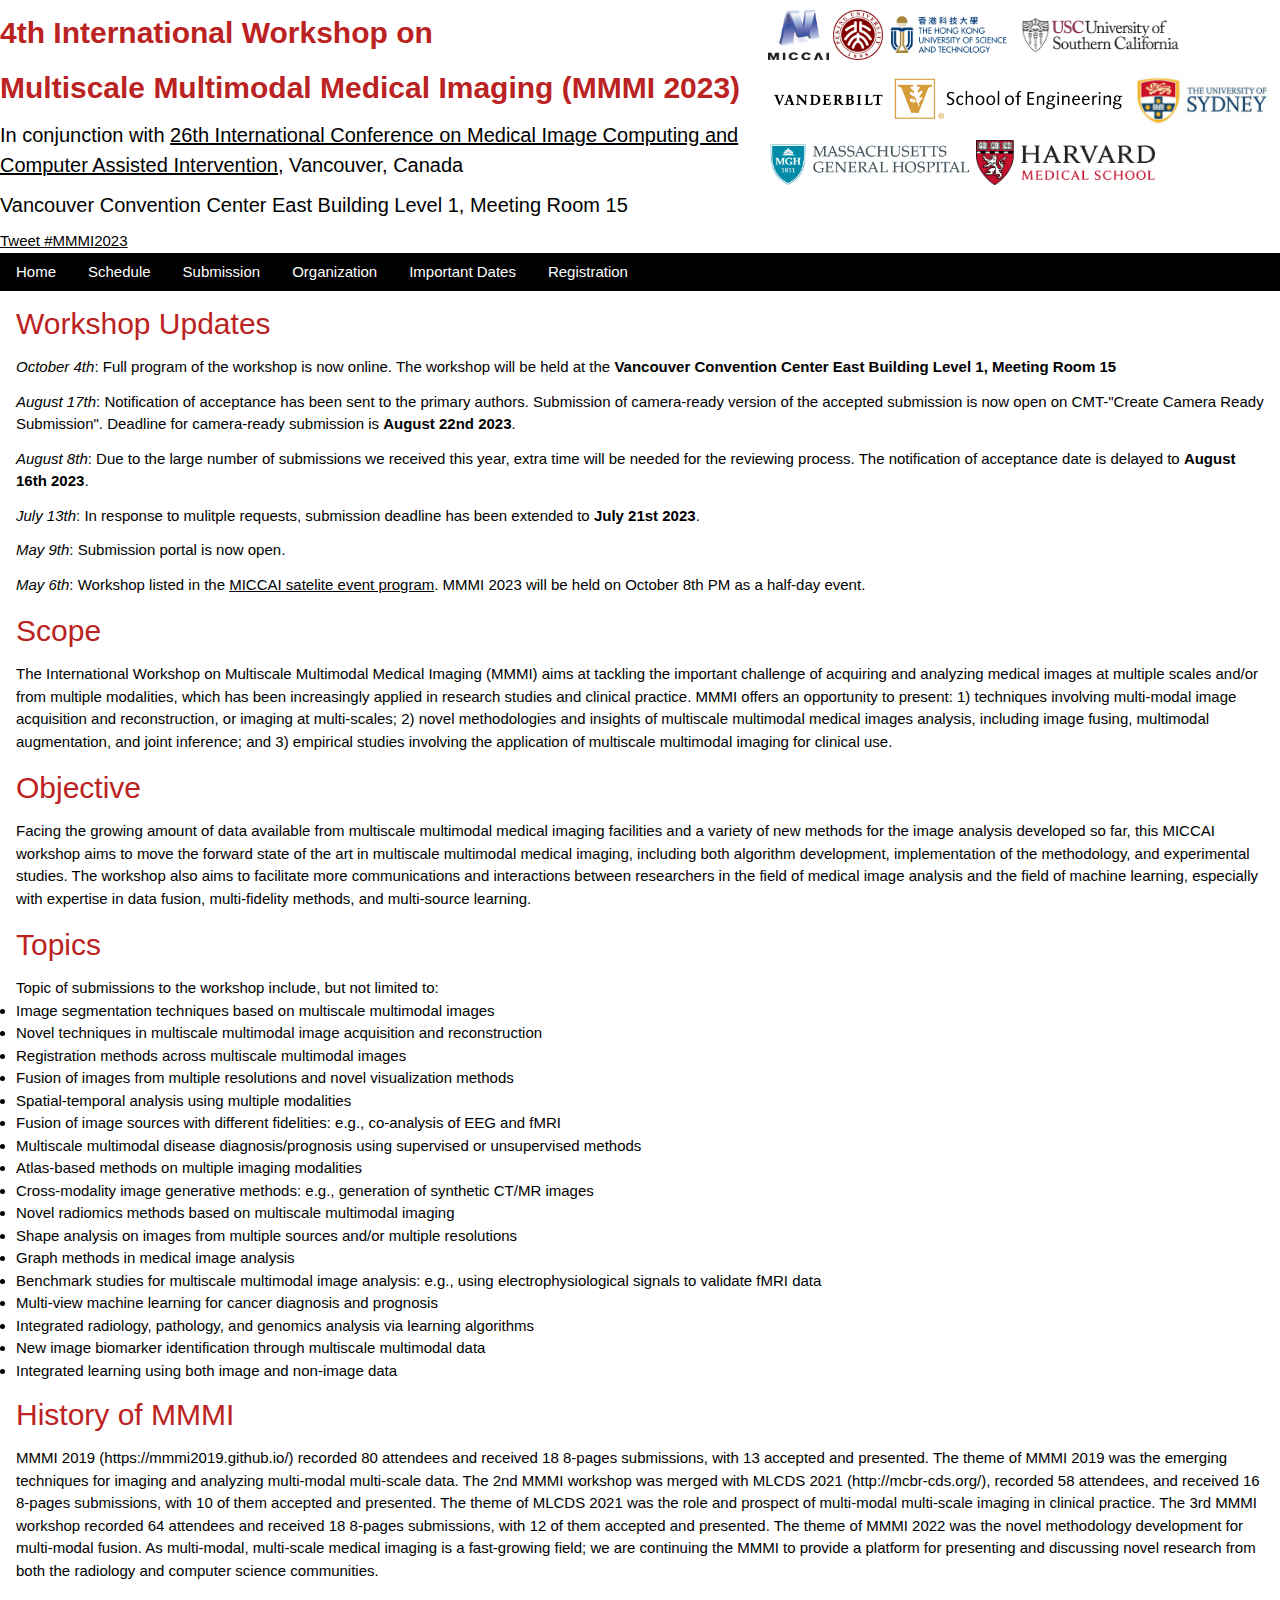
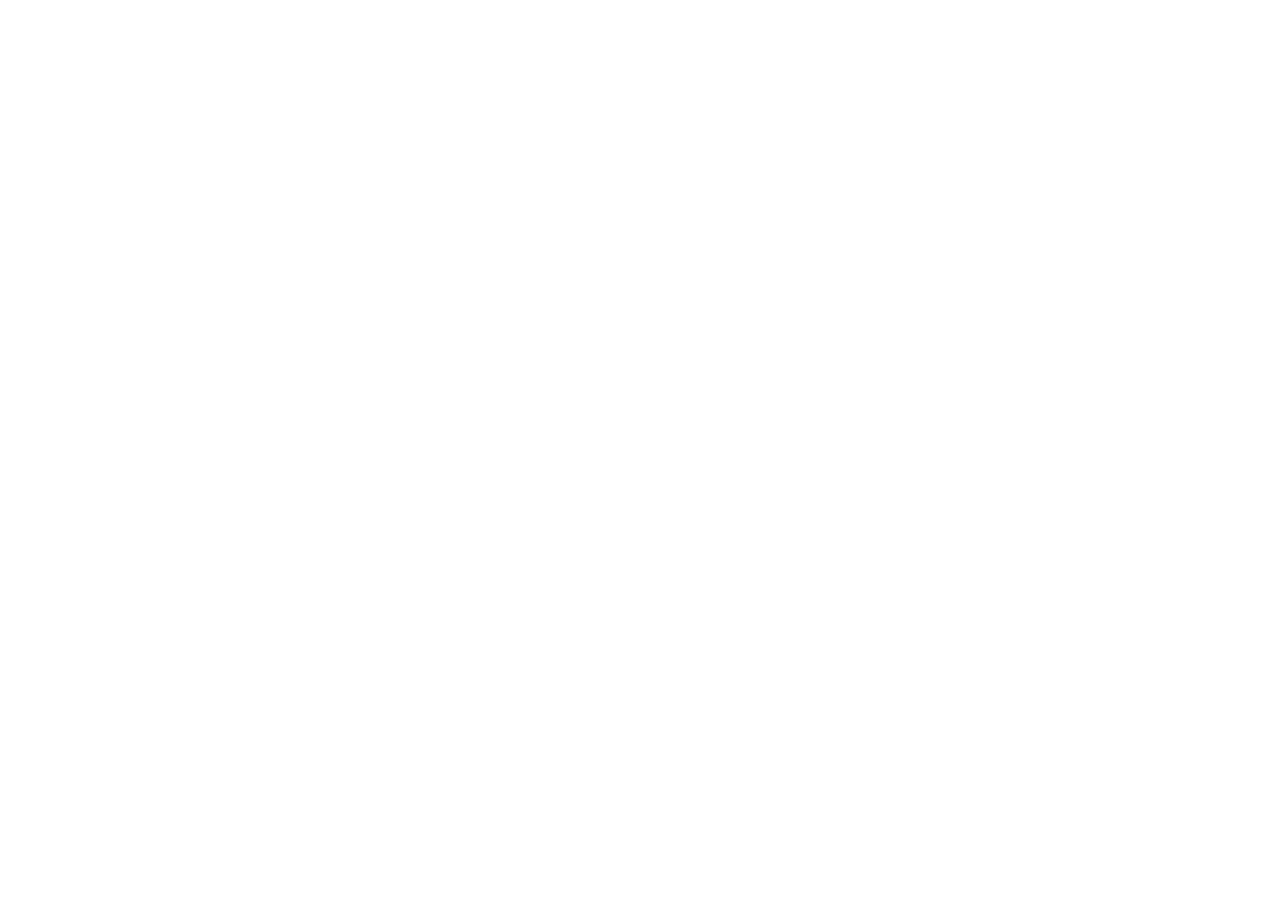
<file: index.html>
<!DOCTYPE html>
<html class="no-js" lang="en-US">
<head>
  <meta charset="utf-8">
  <title>4th International Workshop on Multiscale Multimodal Medical Imaging (MMMI 2023)</title>
  <meta http-equiv="Content-Type" content="application/xhtml+xml; charset=utf-8" />
	<meta name="description" content="Homepage of the 4th International Workshop on Multiscale Multimodal Medical Imaging (MMMI 2023)" />
  <link rel="stylesheet" type="text/css" href="./screen.css" media="screen" />
  <link rel="stylesheet" href="./w3.css">
  <link  rel="stylesheet" href="./googlefonts.css">	
</head>
<body>
<div style="width: 60%; float:left">
	<h2><strong>4th International Workshop on </strong></h2>
	<h2><strong>Multiscale Multimodal Medical Imaging (MMMI 2023)</strong></h2>
  <h4>In conjunction with <a href="https://www.miccai2023.org/">26th International Conference on Medical Image Computing and Computer Assisted Intervention</a>, Vancouver, Canada</h4>
  <h4>Vancouver Convention Center East Building Level 1, Meeting Room 15</h4>
  <a href="https://twitter.com/intent/tweet?button_hashtag=MMMI2023" class="twitter-hashtag-button" data-size="large" data-text="Join us at MMMI 2023! https://mmmi2023.github.io/ #medicalimaging #MICCAI #aiforhealth" data-show-count="false">Tweet #MMMI2023</a><script async src="https://platform.twitter.com/widgets.js" charset="utf-8"></script>
</div>
<div style="width: 40%; float:right">
	<a href="http://www.miccai.org/"><img src="./MICCAI-Logo.jpg" alt="" height="50" /></a>
	<a href="http://english.pku.edu.cn/"><img src="./PKU-Logo.png" alt="" height="50" /></a>
  <a href="https://hkust.edu.hk/"><img src="./HKUST-logo.png" alt="" height="50" /></a>
  <a href="https://viterbischool.usc.edu/"><img src="./USC-Logo.png" alt="" height="50" /></a><br />
	<a href="https://engineering.vanderbilt.edu/"><img src="./vanderbilt-logo.png" alt="" height="50" /></a>
  <a href="https://www.sydney.edu.au/engineering/study/undergraduate-courses/biomedical-engineering.html/"><img src="./sydney-logo.png" alt="" height="50" /></a><br />
  <a href="https://www.massgeneral.org/Imaging/"><img src="./MGH-Logo.jpg" alt="" height="45" /></a>
	<a href="https://hms.harvard.edu/"><img src="./HMS-Logo.png" alt="" height="45" /></a>
</div>

<div class="w3-bar w3-black">
  <button class="w3-bar-item w3-button" onclick="openTab('Home')">Home</button>
  <button class="w3-bar-item w3-button" onclick="openTab('Schedule')">Schedule</button>
  <button class="w3-bar-item w3-button" onclick="openTab('Submission')">Submission</button>
  <button class="w3-bar-item w3-button" onclick="openTab('Organization')">Organization</button>
  <button class="w3-bar-item w3-button" onclick="openTab('Dates')">Important Dates</button>
  <button class="w3-bar-item w3-button" onclick="openTab('Registration')">Registration</button>
</div>

<div id="Home" class="w3-container tab">

  <h2>Workshop Updates</h2>
    <p hidden><i>October 13th</i>: Video recordings of the workshop keynote talk and presentations are now available at: <a href="https://youtube.com/playlist?list=PLUEEhy-27RxLokYUHiTdz_4NCyS1CLc_7">YouTube</a>.</p>  
    <p hidden><i>October 13th</i>: Free online access to the workshop proceeding can be downloaded <a href="https://link.springer.com/book/10.1007/978-3-031-18814-5/">here</a>. Note that the full proceeding is only accessible directed from this website, and will be available for 4 weeks.</p>  
    <p><i>October 4th</i>: Full program of the workshop is now online. The workshop will be held at the <strong>Vancouver Convention
      Center East Building Level 1, Meeting Room 15</strong></p>  
    <p><i>August 17th</i>: Notification of acceptance has been sent to the primary authors. Submission of camera-ready version of the accepted submission is now open on CMT-"Create Camera Ready Submission". Deadline for camera-ready submission is <strong>August 22nd 2023</strong>.</p>
    <p hidden><i>July 12th</i>: This year we will have the honor to invite Prof. Arman Rahmim from The University of British Columbia for his keynote speech on "Towards Digital Twins for Precision Medicine"!</p>
    <p><i>August 8th</i>: Due to the large number of submissions we received this year, extra time will be needed for the reviewing process. The notification of acceptance date is delayed to <strong>August 16th 2023</strong>.</p>
    <p><i>July 13th</i>: In response to mulitple requests, submission deadline has been extended to <strong>July 21st 2023</strong>.  </p>
	  <p><i>May 9th</i>: Submission portal is now open.</p>
    <p><i>May 6th</i>: Workshop listed in the <a href="https://conferences.miccai.org/2023/en/MICCAI2023-WORKSHOPS.html">MICCAI satelite event program</a>. MMMI 2023 will be held on October 8th PM as a half-day event. </p>
  <p hidden>We are offering multiple <strong>Best Paper Awards</strong> and <strong>Student Paper Awards</strong>, thanks to the support from our sponsors!<br />
  Because of this, submission deadline has been extended to <strong>August 7th</strong>.  </p>

  <h2>Scope</h2>
  <p>The International Workshop on Multiscale Multimodal Medical Imaging (MMMI) aims at tackling the important challenge of acquiring and analyzing medical images at multiple scales and/or from multiple modalities, which has been increasingly applied in research studies and clinical practice. MMMI offers an opportunity to present: 1) techniques involving multi-modal image acquisition and reconstruction, or imaging at multi-scales; 2) novel methodologies and insights of multiscale multimodal medical images analysis, including image fusing, multimodal augmentation, and joint inference; and 3) empirical studies involving the application of multiscale multimodal imaging for clinical use.</p>
  <p></p>
  <h2>Objective</h2>
  <p>Facing the growing amount of data available from multiscale multimodal medical imaging facilities and a variety of new methods for the image analysis developed so far, this MICCAI workshop aims to move the forward state of the art in multiscale multimodal medical imaging, including both algorithm development, implementation of the methodology, and experimental studies. The workshop also aims to facilitate more communications and interactions between researchers in the field of medical image analysis and the field of machine learning, especially with expertise in data fusion, multi-fidelity methods, and multi-source learning.</p>
  <h2>Topics</h2>
  Topic of submissions to the workshop include, but not limited to: <br />
  <li>Image segmentation techniques based on multiscale multimodal images</li>
  <li>Novel techniques in multiscale multimodal image acquisition and reconstruction</li>
  <li>Registration methods across multiscale multimodal images</li>
  <li>Fusion of images from multiple resolutions and novel visualization methods</li>
  <li>Spatial-temporal analysis using multiple modalities</li>
  <li>Fusion of image sources with different fidelities: e.g., co-analysis of EEG and fMRI</li>
  <li>Multiscale multimodal disease diagnosis/prognosis using supervised or unsupervised methods</li>
  <li>Atlas-based methods on multiple imaging modalities</li>
  <li>Cross-modality image generative methods: e.g., generation of synthetic CT/MR images</li>
  <li>Novel radiomics methods based on multiscale multimodal imaging</li>
  <li>Shape analysis on images from multiple sources and/or multiple resolutions</li>
  <li>Graph methods in medical image analysis</li>
  <li>Benchmark studies for multiscale multimodal image analysis: e.g., using electrophysiological signals to validate fMRI data</li>
  <li>Multi-view machine learning for cancer diagnosis and prognosis</li>
  <li>Integrated radiology, pathology, and genomics analysis via learning algorithms</li>
  <li>New image biomarker identification through multiscale multimodal data</li>
  <li>Integrated learning using both image and non-image data</li>

  <h2>History of MMMI</h2>
  <p>
  MMMI 2019 (https://mmmi2019.github.io/) recorded 80 attendees and received 18 8-pages submissions, with 13 accepted and presented. The theme of MMMI 2019 was the emerging techniques for imaging and analyzing multi-modal multi-scale data. The 2nd MMMI workshop was merged with MLCDS 2021 (http://mcbr-cds.org/), recorded 58 attendees, and received 16 8-pages submissions, with 10 of them accepted and presented. The theme of MLCDS 2021 was the role and prospect of multi-modal multi-scale imaging in clinical practice. The 3rd MMMI workshop recorded 64 attendees and received 18 8-pages submissions, with 12 of them accepted and presented. The theme of MMMI 2022 was the novel methodology development for multi-modal fusion. As multi-modal, multi-scale medical imaging is a fast-growing field; we are continuing the MMMI to provide a platform for presenting and discussing novel research from both the radiology and computer science communities.  
  </p>
</div>

<div id="Schedule" class="w3-container tab" style="display:none">
  <h2>Workshop Schedule</h2>
  <h3>October 8th, 13:30 - 18:00 (Vancouver time)</h3>
  <p>13:30-13:40 <strong>Welcome message and updates from the workshop organization team</strong></br></br>
  13:40-14:30 <strong>Keynote Talk: Prof. Xiaoxiao Li: "Federated Learning on Multi-source and Multi-modal Medical Data"</strong><br />
  Xiaoxiao Li is an Assistant Professor at the Department of Electrical and Computer Engineering at the University of British Columbia (UBC) starting August 2021. In addition, Dr. Li holds positions as a Faculty Member at Vector Institute and an adjunct Assistant Professor at Yale University. Before joining UBC, Dr. Li was a Postdoc Research Fellow at Princeton University. Dr. Li obtained her Ph.D. degree from Yale University in 2020. Dr. Li's research focuses on developing theoretical and practical solutions for enhancing the trustworthiness of AI systems in healthcare. Specifically, her recent research has been dedicated to advancing federated learning techniques and their applications in the medical field. Dr. Li's work has been recognized with numerous publications in top-tier machine learning conferences and journals, including NeurIPS, ICML, ICLR, MICCAI, IPMI, ECCV, TMI, Medical Image Analysis and Nature Methods. Her contributions have been further acknowledged with several best paper awards at prestigious international conferences.<br /><br />
  14:30-15:30 <strong>Long oral session, Part I</strong>
  
  <li>BreastRegNet: A Deep Learning Framework for Registration of Breast Faxitron and Histopathology Images (20m)<br />
  <i><strong>Negar Golestani (Stanford University)</strong> Gregory Bean (Stanford University)  Mirabela Rusu (Stanford University)</i></li><br />

  <li>Identifying Shared Neuroanatomic Architecture between Cognitive Traits through Multiscale Morphometric Correlation Analysis (20m)<br />
  <i><strong>Zixuan Wen (University of Pennsylvania)</strong>  Jingxuan Bao (University of Pennsylvania)  Shannon Risacher (Indiana University)  Andrew Saykin (Indiana University)  Paul Thompson (Imaging Genetics Center )  Christos Davatzikos (University of Pennsylvania)  Yize Zhao (Yale University)  Li Shen (University of Pennsylvania)</i></li><br />

  <li>Modality Cycles with Masked Conditional Diffusion for Unsupervised Anomaly Segmentation in MRI (20m)<br />
  <i><strong>Ziyun Liang (University of Oxford)</strong>  Harry Anthony (University of Oxford)  Felix Wagner (University of Oxford)  Konstantinos Kamnitsas (University of Oxford)</i></li><br />

  15:30-16:00 <strong>Coffee break</strong></br></br>

  16:00-17:00 <strong>Long oral session, Part II</strong><br />

  <li>MAD: Modality Agnostic Distance Measure for Image Registration (20m)<br />
  <i><strong>Vasiliki Sideri-Lampretsa (Technische Universität München)</strong>   Veronika Zimmer (Technical University Munich)  Huaqi Qiu (Imperial College London)  Georgios Kaissis (Technische Universität München)  Daniel Rueckert (Technische Universität München)</i></li><br />

  <li>Osteoarthritis Diagnosis Integrating Whole Joint Radiomics and Clinical Features for Robust Learning Models using Biological Privileged Information (20m) <a href="https://drive.google.com/file/d/18rktmuIlOaVvQW_khKQt5ejMuaqWjNcx/view?usp=sharing">recording</a><br />
  <i><strong>Najla Al Turkestani (King Abdulaziz University)</strong>  Lucia Cevidanes (University of Michigan)  Jonas Bianchi (University of Michigan)  Winston Zhang (University of Michigan)  Marcela Gurgel (University of Michigan)  Baptiste Baquero (University of Michigan)  Reza Soroushmehr (University of Michigan)</i></li><br />  

  <li>Anatomy-Aware Lymph Node Detection in Non-Contrast and Contrast-Enhanced Chest CT using Implicit Station Stratification (20m)<br />
  <i><strong>Ke Yan (Alibaba DAMO Academy)</strong>  Dakai Jin (Alibaba USA Inc.)  Dazhou Guo (Alibaba DAMO Academy USA)  Minfeng Xu (Alibaba)  Na Shen (Zhongshan Hospital of Fudan University)  Xian-Sheng Hua (Damo Academy, Alibaba Group)  Xianghua Ye (Zhejiang University)  Le Lu (Alibaba Group)</i></li><br />

  17:00-18:00 <strong>Short oral session</strong><br />
  <li>M^2Fusion: Bayesian-based Multimodal Multi-level Fusion on Colorectal Cancer Microsatellite Instability Prediction (5m)<br />
  <i>Quan Liu (Vanderbilt University)  Jiawen Yao (DAMO Academy, Alibaba Group)  Lisha Yao (Guangdong)  Xin Chen (Guangzhou First People's Hospital)  Jingren Zhou (Alibaba Group)  Le Lu (Alibaba Group)  Ling Zhang (Alibaba USA Inc.)  Zaiyi Liu (Department of Radiology, Guangdong General Hospital, Guangdong Academy of Medical Science)  Yuankai Huo (Vanderbilt University)</i></li>
  <li>Query Re-Training for Modality-Gnostic Incomplete Multi-modal Brain Tumor Segmentation (5m)<br />
  <i><strong>Delin Chen (Wuhan University)</strong>  YanSheng Qiu (Wuhan University)  Zheng Wang (Wuhan University)</i></li>
  <li>Multimodal Context-Aware Detection of Glioma Biomarkers using MRI and WSI (5m)<br />
  <i><strong>Tomé Albuquerque (INESC TEC)</strong>  Benedikt Wiestler (TUM)  Maria Vasconcelos (Fraunhofer Portugal AICOS)  Jaime Cardoso (INESC Porto, Universidade do Porto)  Peter Schüffler (Technical University of Munich)</i></li>
  <li>Synthesising brain iron maps from quantitative magnetic resonance images using interpretable generative adversarial networks (5m)<br />
  <i><strong>Lindsay Munroe (King's College London)</strong>  Maria Deprez (King's College London)</i></li>
  <li>Noisy-Consistent Pseudo Labeling Model for Semi-supervised Skin Lesion Classification (5m) <a href="https://drive.google.com/file/d/1x99U-xJdnwAf48WolLk0GwR2ZdEYcU5t/view?usp=sharing">recording</a><br />
  <i>Sen Li (Yizhun Medical AI)  <strong>Qian Li (China Aerospace Science and Industry Group 731 Hospital)</strong></i></li>
  <li>Hessian-based Similarity Metric for Multimodal Medical Image Registration (5m)<br />
  <i><strong>Mohammadreza Eskandari (McGill University</strong>) Houssem-Eddine Gueziri (McGill University)  Louis Collins (McGill)</i></li>
  <li>Hybrid Multimodality Fusion with Cross-Domain Knowledge Transfer to Forecast Progression Trajectories in Cognitive Decline (5m)<br />
  <i><strong>Minhui Yu (The University of North Carolina at Chapel Hill)</strong> Yunbi Liu (School of Science and Engineering, The Chinese University of Hong Kong, Shenzhen)  Shijun Qiu (The First Affiliated Hospital of Guangzhou University of Chinese Medicine)  Ling Yue (Department of Geriatric Psychiatry, Shanghai Mental Health Center, Shanghai Jiao Tong University School of Medicine)  Mingxia Liu (University of North Carolina at Chapel Hill</i>)</li>
  <li>Leveraging Contrastive Learning with SimSiam for the Classification of Primary and Secondary Liver Cancers (5m)<br />
  <i><strong>Ramtin Mojtahedi (Queen's University)</strong> Mohammad Hamghalam (Queen's University)  William Jarnagin (Memorial Sloan Kettering Cancer Center)  Richard Do (Memorial Sloan Kettering Cancer Centre)  Amber Simpson (Queen's University)</i></li>
  <li>MuST: Multimodal Spatiotemporal Graph-Transformer for Hospital Readmission Prediction (5m) <a href="https://drive.google.com/file/d/13FIlAPfA3GJFnc8b1TZVFX5aeUlrAmKW/view?usp=sharing">recording</a><br />
  <i><strong>Yan Miao (The University of Hong Kong)</strong> Lequan Yu (The University of Hong Kong)</i></li>
  <li>Groupwise Image Registration with Atlas of Multiple Resolutions Refined at Test Phase (5m)<br />
  <i>Ziyi HE (Hong Kong University of Science and Technology)  Tony C. W. Mok (DAMO Academy, Alibaba Group)  Albert C. S. Chung (HKUST)</i></li>
  </p>
  <p>Presenters are encouraged, although not required, to bring and present the poster associated with the accepted submission. The poster hall is at the Ground Level Exhibition B-C where the coffee break and lunches will be served. There will be labels on the poster board with the acronyms of MMMI. Posters should be in Portrait format. The maximum poster size for MICCAI 2023 is A0, (i.e. 841 x 1189 mm or 33.1 x 46.8 in) (Width x Height) portrait format. </p>
</div>

<div id="Submission" class="w3-container tab" style="display:none">
  <h2>Submission</h2>
  <h5>MMMI uses Microsoft CMT for online submission: <a href="https://cmt3.research.microsoft.com/MMMI2023">https://cmt3.research.microsoft.com/MMMI2023</a></h5>
  <h4><strong>Proceedings:</strong></h4>
  <li>Accepted submissions to the MMMI 2023 will be published as Springer <strong>Lecture Notes in Computer Science (LNCS)</strong> series. Selected submissions will also be invited to be included in a workshop-themed special issue published in journals such as IEEE TMI, JBHI,  CMIG, neurocomputing, etc.</li>
  <li>Authors of each accepted paper need to upload a single zip file including the following materials:<br />
    1. A completed copyright form, which can be downloaded <a href="https://mmmi2023.github.io/CopyrightForm_LNCS_MMMI2023.docx">here</a>.<br />
    2. A PDF of the camera-ready version of the submission. Page limitation: the camera-ready manuscript could not exceed 14 pages, with a maximum of 12 pages (text, figures, and tables) + up to 2 pages for references only. The template can be found at <a href="www.springer.com/gp/computer-science/lncs/conference-proceedings-guidelines">here</a>.<br />
    3. Source files of the camera-ready, namely, a Word file or a .tex file plus all figures, style files, special fonts, .eps, .bib, etc.<br />
  The zipped file should be named as MMMI-2023-Paper_ID.zip (e.g., MMMI-2023-01.zip). In case a large camera-ready package cannot be submitted on the CMT platform, please send the zipped file to Xiang Li (email: xli60@mgh.harvard.edu).</li>
  <li hidden>The MMMI 2022 proceedings has been published as Springer <strong>Lecture Notes in Computer Science (LNCS)</strong> series. Link can be found <a href="https://link.springer.com/book/10.1007/978-3-031-18814-5">here</a></li></hide>
  <h4><strong>Paper Formatting:</strong></h4>
  <li>Papers are limited to <strong>12 pages</strong>, plus <strong>2 pages</strong> of reference. Papers should be formatted in Lecture Notes in Computer Science style. Style files can be found on the <strong>Springer website</strong>. The file format for submissions is Adobe Portable Document Format (PDF). Other formats will not be accepted.</li>
  <li>Authors should consult Springer <a href="https://www.springer.com/gp/computer-science/lncs/conference-proceedings-guidelines" target="_blank">authors guidelines</a> and use their proceedings templates, either for <a href="https://resource-cms.springernature.com/springer-cms/rest/v1/content/19238648/data/v6" target="_blank" rel="noopener">LaTeX</a> or for <a href="https://resource-cms.springernature.com/springer-cms/rest/v1/content/19238706/data/v1" target="_blank" rel="noopener">Word</a>, for the preparation of their papers. Springer encourages authors to include their <a href="https://orcid.org/" target="_blank" rel="noopener">ORCID</a> identifier in their papers. In addition, the corresponding author of each paper, acting on behalf of all of the authors of that paper, must complete and sign a Consent-to-Publish form, which can be downloaded <a href="https://mmmi2023.github.io/CopyrightForm_LNCS_MMMI2023.docx">here</a>. The corresponding author signing the copyright form should match the corresponding author marked on the paper. Once the files have been sent to Springer, changes relating to the authorship of the papers cannot be made.</li>
  <h4><strong>Blind Review:</strong></h4>
  <li>Reviewing is <u>strictly double blind</u>: authors do not know the names of the reviewers of their papers, and reviewers do not know the names of the authors. Please see the <strong>anonymity guidelines</strong> of MICCAI 2023 for detailed explanations of how to ensure this.</li>
  <h4><strong>Supplemental Material</strong></h4>
  <li>Supplemental material submission is optional. This material may include: videos of results that cannot be included in the main paper anonymized related submissions to other conferences and journals, and appendices or technical reports containing extended proofs and mathematical derivations that are not essential for understanding of the paper. Contents of the supplemental material should be referred to appropriately in the paper and the reviewers are not obliged to look at it.</li>
  <h4><strong>Simultaneous Submission</strong></h4>
  <li>Our policy is that in submitting a paper, authors implicitly acknowledge that NO paper of substantially similar content has been or will be submitted to another conference or workshop until MMMI decisions are made.</li>
</div>

<div id="Organization" class="w3-container tab" style="display:none">
  <h2>Organization</h2>
  <h3>Workshop Chairs</h3>
  <ui>
  <img src="./quanzheng.jpg" height="80" /><strong>Quanzheng Li</strong><br />
  Associate Professor, Department of Radiology, Massachusetts General Hospital and Harvard Medical School, Boston, MA<br />
  Email: li.quanzheng@mgh.harvard.edu<br /><br />
  </ui>
  <ui>
  <img src="./richard.jpg" height="80" /><strong>Richard Leahy</strong><br />
  Deans Professor, Electrical Engineering-Systems, Biomedical Engineering, and Radiology, University of Southern California, Los Angeles, CA<br />
  Email: leahy@sipi.usc.edu<br /><br />
  </ui>  
  <img src="./bin.jpg" height="80" /><strong>Bin Dong</strong><br />
  Associate Professor, Beijing International Center for Mathematical Research (BICMR), Peking University, Beijing, China<br />
  Email: dongbin@math.pku.edu.cn<br /><br />
  </ui>
  <ui>
    <img src="./haochen.jpg" height="80" /><strong>Hao Chen</strong><br />
    Assistant Professor, Department of Computer Science and Engineering, The Hong Kong University of Science and Technology, Hong Kong<br />
    Email: jhc@ust.hk<br /><br />
    </ui>  
  <ui>
    <img src="./yuankai.jpg" height="80" /><strong>Yuankai Huo</strong><br />
    Assistant Professor, School of Engineering, Vanderbilt University, Nashville, TN<br />
    Email: yuankai.huo@vanderbilt.edu<br />
    </ui>
  <ui>
    <img src="./jinglei.jpg" height="80" /><strong>Jinglei Lv</strong><br />
    Senior Lecturer, School of Biomedical Engineering, University of Sydney, Sydney, Australia<br />
    Email: jinglei.lv@sydney.edu.au<br />
    </ui>    
  <ui>
    <img src="./xiang.jpg" height="80" /><strong>Xiang Li</strong><br />
    Assistant Professor, Department of Radiology, Massachusetts General Hospital and Harvard Medical School, Boston, MA<br />
    Email: xli60@mgh.harvard.edu<br />
    </ui>
  <br />
  <h3>Program Commitee</h3>
    <ui>Abder-Rahman Ali (aali25@mgh.harvard.edu), Massachusetts General Hospital and Harvard Medical School<br /></ui>	
    <ui>Cheng Chen (cchen101@mgh.harvard.edu), Massachusetts General Hospital and Harvard Medical School<br /></ui>	
    <ui>Ho Hin (hohinlee@microsoft.com), Microsoft<br /></ui>	
    <ui>Hui Ren (hren2@mgh.harvard.edu), Massachusetts General Hospital and Harvard Medical School<br /></ui>	
    <ui>Jiang Hu (jihu@mgh.harvard.edu), Massachusetts General Hospital and Harvard Medical School<br /></ui> 	
    <ui>Lu Zhang (lu.zhang2@mavs.uta.edu), University of Texas at Arlington <br /></ui>	
    <ui>Luyang Luo (cseluyang@ust.hk), The Hong Kong University of Science and Technology<br /></ui> 	
    <ui>Mariano Cabezas (mariano.cabezas@sydney.edu.au), The University of Sydney<br /></ui>	
    <ui>Peng Guo (pguo@mgh.harvard.edu), Massachusetts General Hospital and Harvard Medical School<br /></ui>	
    <ui>Sekeun Kim (skim207@mgh.harvard.edu), Massachusetts General Hospital and Harvard Medical School<br /></ui>	
    <ui>Shijie Zhao (shijiezhao666@gmail.com), Northwestern Polytechnical University<br /></ui>	
    <ui>Shuxing Bao (shunxing.bao@Vanderbilt.Edu), Vanderbilt University<br /></ui> 	
    <ui>Ye Wu (wuye@njust.edu.cn), Nanjing University of Science and Technology<br /></ui>	
    <ui>Yingxue Xu (yxueb@connect.ust.hk), The Hong Kong University of Science and Technology<br /></ui> 	
</div>

<div id="Dates" class="w3-container tab" style="display:none">
  <h2>Dates</h2>
  <p>MMMI 2023 will be held on Oct. 8th PM, 2023, Vancouver, Canada <br />
    <li>Deadline for Full Paper Submission: <strike>July 14th 2023</strike>July 21st 2023 23:59, any time on Earth</li>
    <li>Notification of Acceptance: <strike>July 28th 2023</strike>August 16th 2023</li>
    <li>Deadline for Camera Ready Submission: <strike>August 4th 2023</strike>August 22nd 2023</li>
    </p>
  </div>

<div id="Registration" class="w3-container tab" style="display:none">
  <h2>Registration</h2>
  <p>Please register to attend the MMMI workshop via the MICCAI registration <a href="https://conferences.miccai.org/2023/en/REGISTRATION.html">page</a>.
  </p>
</div>


<script>
function openTab(tabName) {
  var i;
  var x = document.getElementsByClassName("tab");
  for (i = 0; i < x.length; i++) {
    x[i].style.display = "none";  
  }
  document.getElementById(tabName).style.display = "block";  
}
</script>


</body>
</html>
</file>
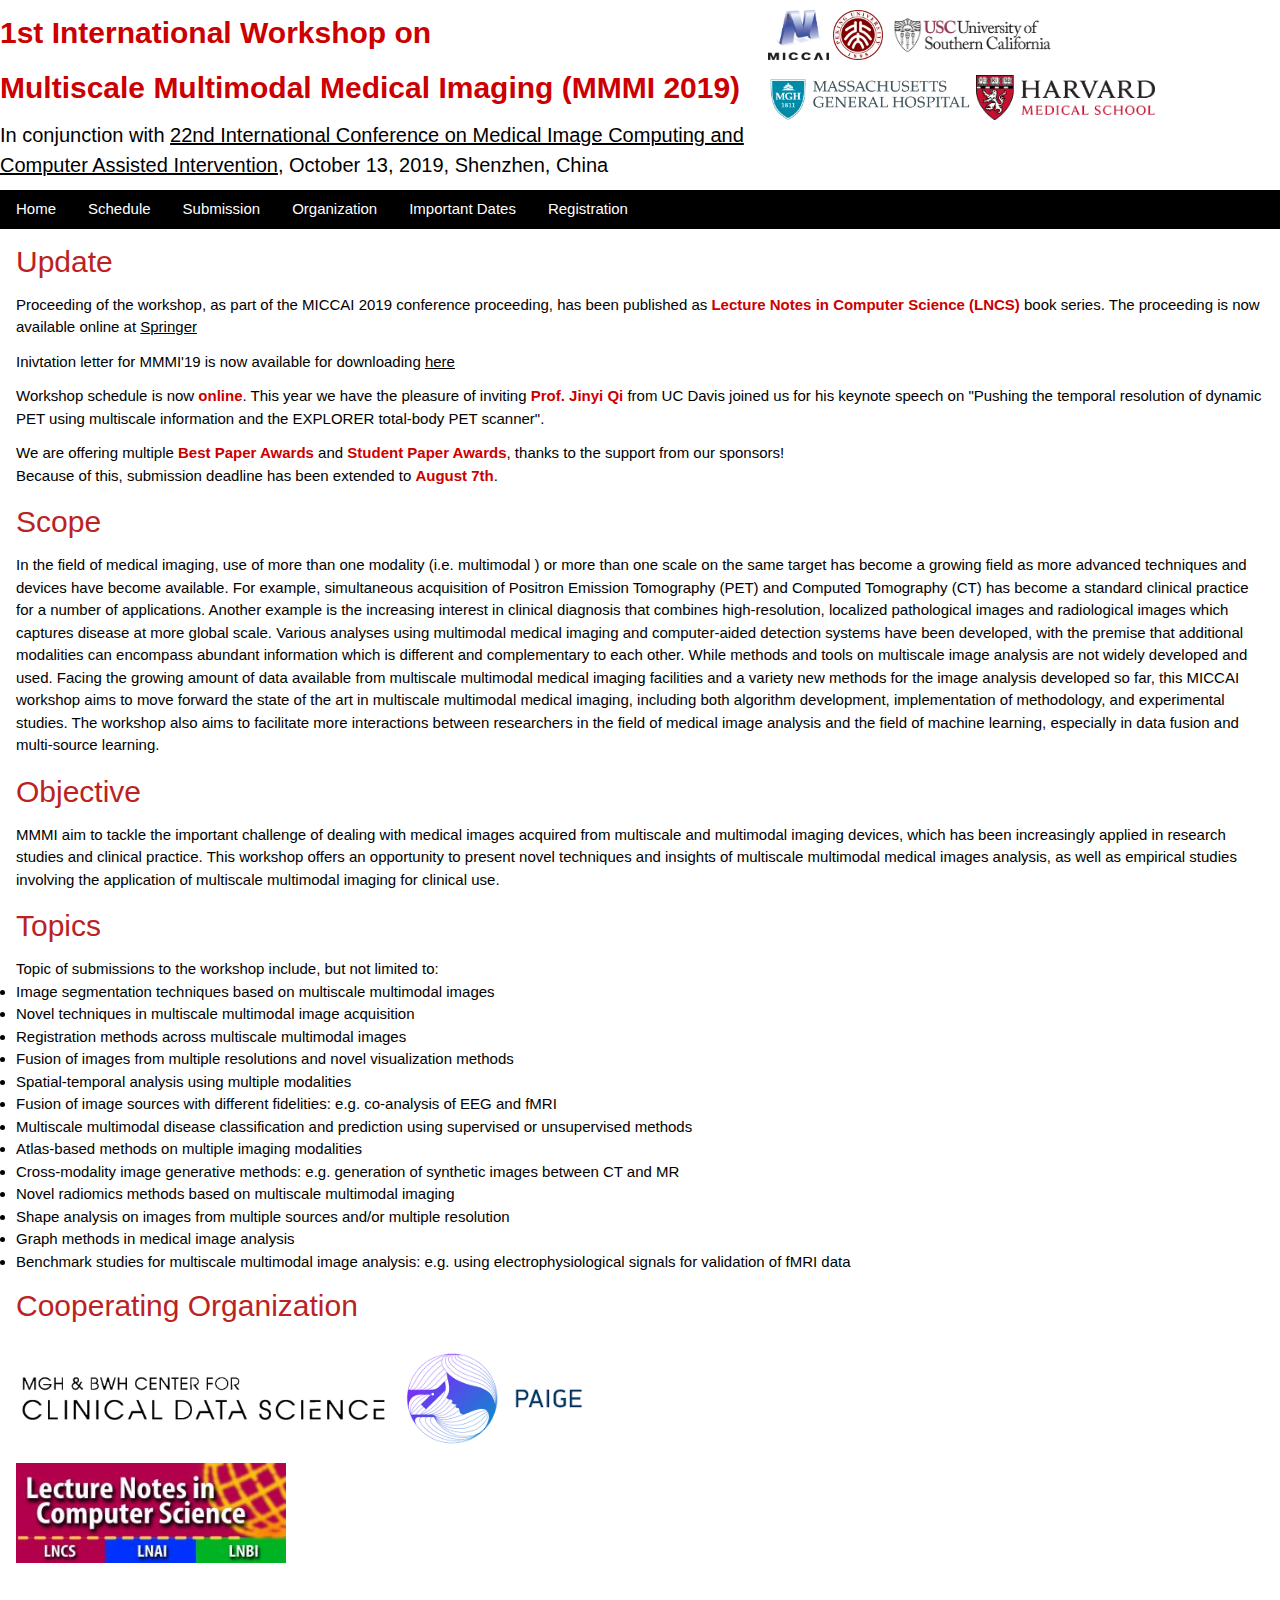
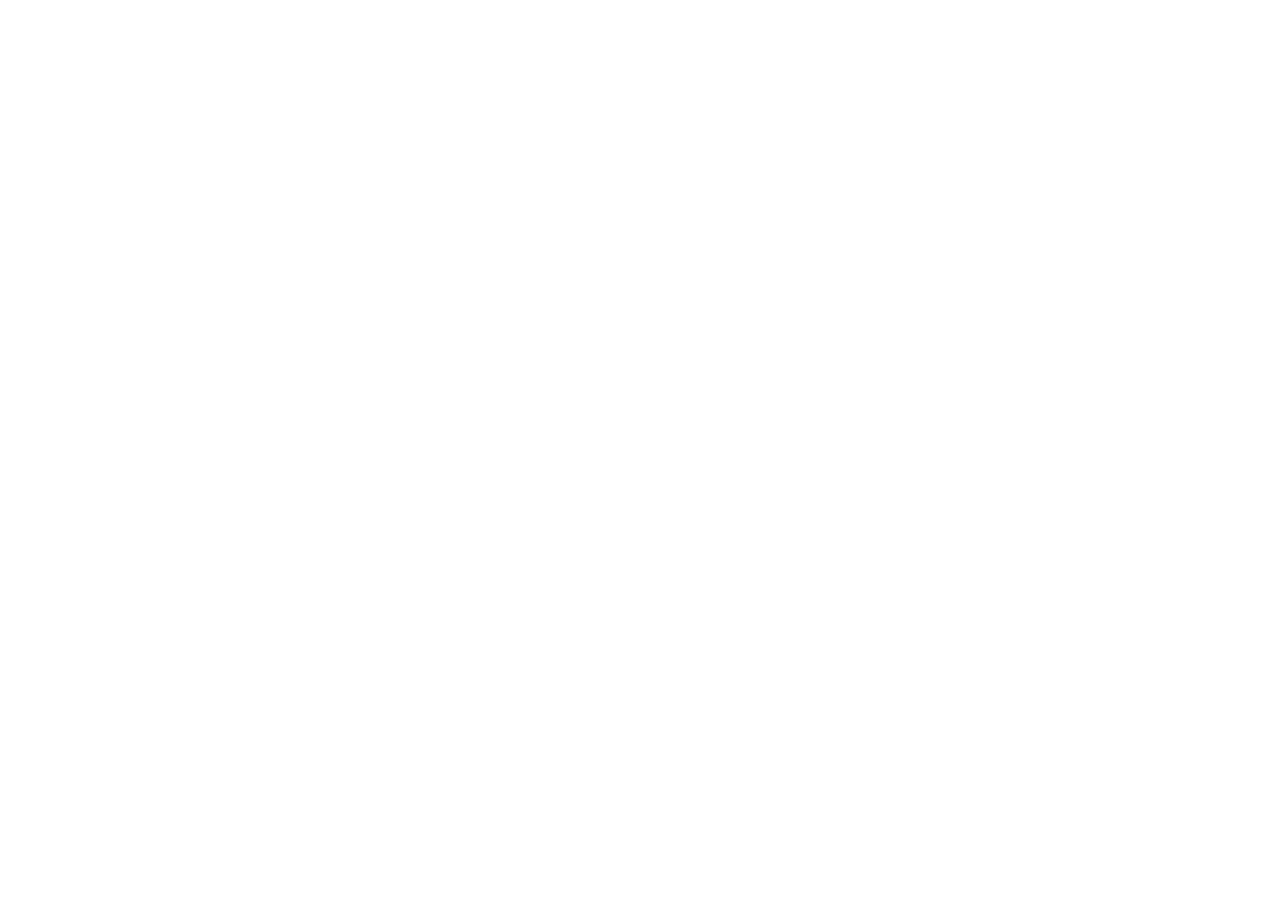
<file: MMMI2019/index.html>
<!DOCTYPE html>
<html class="no-js" lang="en-US">
<head>
  <meta charset="utf-8">
  <title>1st International Workshop on Multiscale Multimodal Medical Imaging (MMMI 2019)</title>
  <meta http-equiv="Content-Type" content="application/xhtml+xml; charset=utf-8" />
	<meta name="description" content="Homepage of the 1st International Workshop on Multiscale Multimodal Medical Imaging (MMMI 2019)" />
  <link rel="stylesheet" type="text/css" href="./screen.css" media="screen" />
  <link rel="stylesheet" href="./w3.css">
  <link  rel="stylesheet" href="./googlefonts.css">	
</head>
<body>
<div style="width: 60%; float:left">
	<h2><strong>1st International Workshop on </strong></h2>
	<h2><strong>Multiscale Multimodal Medical Imaging (MMMI 2019)</strong></h2>
  <h4>In conjunction with <a href="https://www.miccai2019.org/">22nd International Conference on Medical Image Computing and Computer Assisted Intervention</a>, October 13, 2019, Shenzhen, China</h4>
</div>
<div style="width: 40%; float:right">
	<a href="http://www.miccai.org/"><img src="./MICCAI-Logo.jpg" alt="" height="50" /></a>
	<a href="http://english.pku.edu.cn/"><img src="./PKU-Logo.png" alt="" height="50" /></a>
  	<a href="https://viterbischool.usc.edu/"><img src="./USC-Logo.png" alt="" height="50" /></a><br />
	<a href="https://www.massgeneral.org/Imaging/"><img src="./MGH-Logo.jpg" alt="" height="45" /></a>
	<a href="https://hms.harvard.edu/"><img src="./HMS-Logo.png" alt="" height="45" /></a>
  
</div>

<div class="w3-bar w3-black">
  <button class="w3-bar-item w3-button" onclick="openTab('Home')">Home</button>
  <button class="w3-bar-item w3-button" onclick="openTab('Schedule')">Schedule</button>
  <button class="w3-bar-item w3-button" onclick="openTab('Submission')">Submission</button>
  <button class="w3-bar-item w3-button" onclick="openTab('Organization')">Organization</button>
  <button class="w3-bar-item w3-button" onclick="openTab('Dates')">Important Dates</button>
  <button class="w3-bar-item w3-button" onclick="openTab('Registration')">Registration</button>
</div>

<div id="Home" class="w3-container tab">
  <h2>Update</h2>
  <p>Proceeding of the workshop, as part of the MICCAI 2019 conference proceeding, has been published as <strong>Lecture Notes in Computer Science (LNCS)</strong> book series. The proceeding is now available online at <a href="https://www.springer.com/us/book/9783030379681">Springer</a></p>
  <p>Inivtation letter for MMMI'19 is now available for downloading <a href="./invitationLetter_MMMI19.docx">here</a></p>
  <p>Workshop schedule is now <strong>online</strong>. This year we have the pleasure of inviting <strong>Prof.  Jinyi Qi</strong> from UC Davis joined us for his keynote speech on "Pushing the temporal resolution of dynamic PET using multiscale information and the EXPLORER total-body PET scanner".</p>
  <p>We are offering multiple <strong>Best Paper Awards</strong> and <strong>Student Paper Awards</strong>, thanks to the support from our sponsors!<br />
  Because of this, submission deadline has been extended to <strong>August 7th</strong>.  </p>
  <h2>Scope</h2>
  <p>In the field of medical imaging, use of more than one modality (i.e. multimodal ) or more than one scale on the same target has become a growing field as more advanced techniques and devices have become available. For example, simultaneous acquisition of Positron Emission Tomography (PET) and Computed Tomography (CT) has become a standard clinical practice for a number of applications. Another example is the increasing interest in clinical diagnosis that combines high-resolution, localized pathological images and radiological images which captures disease at more global scale. Various analyses using multimodal  medical imaging and computer-aided detection systems have been developed, with the premise that additional modalities can encompass abundant information which is different and complementary to each other. While methods and tools on multiscale image analysis are not widely developed and used. Facing the growing amount of data available from multiscale multimodal  medical imaging facilities and a variety new methods for the image analysis developed so far, this MICCAI workshop aims to move forward the state of the art in multiscale multimodal medical imaging, including both algorithm development, implementation of methodology, and experimental studies. The workshop also aims to facilitate more interactions between researchers in the field of medical image analysis and the field of machine learning, especially in data fusion and multi-source learning.</p>
  <h2>Objective</h2>
  <p>MMMI aim to tackle the important challenge of dealing with medical images acquired from multiscale and multimodal imaging devices, which has been increasingly applied in research studies and clinical practice. This workshop offers an opportunity to present novel techniques and insights of multiscale multimodal  medical images analysis, as well as empirical studies involving the application of multiscale multimodal imaging for clinical use.</p>
  <h2>Topics</h2>
  Topic of submissions to the workshop include, but not limited to: <br />
  <li>Image segmentation techniques based on multiscale multimodal images</li>
  <li>Novel techniques in multiscale multimodal image acquisition</li>
  <li>Registration methods across multiscale multimodal images</li>
  <li>Fusion of images from multiple resolutions and novel visualization methods</li>
  <li>Spatial-temporal analysis using multiple modalities</li>
  <li>Fusion of image sources with different fidelities: e.g. co-analysis of EEG and fMRI</li>
  <li>Multiscale multimodal disease classification and prediction using supervised or unsupervised methods </li>
  <li>Atlas-based methods on multiple imaging modalities</li>
  <li>Cross-modality image generative methods: e.g. generation of synthetic images between CT and MR</li>
  <li>Novel radiomics methods based on multiscale multimodal imaging</li>
  <li>Shape analysis on images from multiple sources and/or multiple resolution</li>
  <li>Graph methods in medical image analysis</li>
  <li>Benchmark studies for multiscale multimodal image analysis: e.g. using electrophysiological signals for validation of fMRI data</li>
  <h2>Cooperating Organization</h2>
  <p><img src="./CCDS-Logo.png" alt="" height="50" />
  <img src="./Paige-Logo.png" alt="" height="100" /><br />
  <img src="./LNCS-Logo.jpg" alt=""  height="100" /></p>
</div>

<div id="Schedule" class="w3-container tab" style="display:none">
  <h2>Workshop Schedule</h2>
  <h3>October 13 12:30-16:30 Madrid 3</h3>
  <p>12:30-12:45 <strong>Welcome message and briefing on the multi-modal, multi-scale medical imaging analysis</strong></p>
  <p>12:45-1:30 <strong>Keynote Talk: Prof. Jinyi Qi</strong>: Pushing the temporal resolution of dynamic PET using multiscale information and the EXPLORER total-body PET scanner<br />
  <a href="https://qilab.bme.ucdavis.edu/">https://qilab.bme.ucdavis.edu/</a></p>
  <p>Jinyi Qi received his B.S. degree in Electrical Engineering in 1993 from Tsinghua University, Beijing, China, and his Ph.D. degree in Electrical Engineering in 1998 from the University of Southern California. He is now a Professor in the Department of Biomedical Engineering at UC Davis, where he served as the Interim Department Chair from 2015 to 2016. Dr. Qi has been an Associate Editor of IEEE Transactions on Medical Imaging since 2006 and is an elected Fellow of AIMBE and IEEE. His research interests include statistical image reconstruction, medical image processing, image quality evaluation, and imaging system optimization.</p>
  <p><strong>Oral Presentation</strong></p>
  <p>
  <li>1:30-1:50 O-MMMI-1: <i>Multi-Modal Image Prediction via Spatial Hybrid U-Net</i> Akib Zaman, Lu Zhang, Jingwen Yan, Dajiang Zhu</li>
  <li>1:50-2:10 O-MMMI-2: <i>Automatic Segmentation of Liver CT Image Based on Dense Pyramid Network</i> Hongli Xu, Binhua Wang</li>
  <li>2:10-2:30 O-MMMI-3: <i>OctopusNet: A Deep Learning Segmentation Network for Multi-modal Medical Images</i> Yu Chen, Jiawei Chen, Dong Wei, Yuexiang Li, Yefeng Zheng</li>
  <li>2:30-2:50 O-MMMI-4: <i>Neural Architecture Search for Optimizing Deep Belief Network Models of fMRI Data</i> Ning Qiang, Bao Ge, Qinglin Dong, Fangfei Ge, Tianming Liu</li>
  <li>2:50-3:10 O-MMMI-5: <i>Single-scan Dual-tracer Separation Network Based on Pre-trained GRU</i> Junyi Tong, Yunmei Chen, Huafeng Liu</li>
  <li>3:10-3:30 O-MMMI-6: <i>Liver Detection and Segmentation using Holistically Nested Edge Detection HED Mask RCNN</i> Supriti S Mulay, Deepika G, Jeevakala S, Keerthi Ram, Mohanasankar Sivaprakasam</li>
  <li>3:30-3:50 O-MMMI-7: <i>aEEG Signal Analysis with Ensemble Learning for Newborn Seizure Detection</i> Yini Pan, Hongfeng Li, Lili Liu, Quanzheng Li, Xinlin Hou, Bin Dong</li>
  <li>3:50-4:10 O-MMMI-8: <i>Automatic Sinus Surgery Skill Assessment Based on Instrument Segmentation and Tracking in Endoscopic Video</i> Shan Lin, Fangbo Qin, Randall Bly, Kris Moe, Blake Hannaford</li>
  </p>
  </div>

<div id="Submission" class="w3-container tab" style="display:none">
  <h2>Submission</h2>
  <h4><strong>Proceedings:</strong></h4>
  <li>The MMMI 2019 proceedings has been published as Springer <strong>Lecture Notes in Computer Science (LNCS)</strong> series. Link can be found <a href="https://www.springer.com/us/book/9783030379681">here</a></li>
  <h4><strong>Paper Formatting:</strong></h4>
  <li>Papers are limited to <strong>8 pages</strong>. Papers should be formatted in Lecture Notes in Computer Science style. Style files can be found on the <strong>Springer website</strong>. The file format for submissions is Adobe Portable Document Format (PDF). Other formats will not be accepted.</li>
  <li>Authors should consult Springer <a href="ftp://ftp.springernature.com/cs-proceeding/svproc/guidelines/Springer_Guidelines_for_Authors_of_Proceedings.pdf" target="_blank" rel="noopener">authors guidelines</a> and use their proceedings templates, either for <a href="ftp://ftp.springernature.com/cs-proceeding/llncs/llncs2e.zip" target="_blank" rel="noopener">LaTeX</a> or for <a href="ftp://ftp.springernature.com/cs-proceeding/llncs/word/splnproc1703.zip" target="_blank" rel="noopener">Word</a>, for the preparation of their papers. Springer encourages authors to include their <a href="https://goo.gl/hbsa4D" target="_blank" rel="noopener">ORCID</a> identifier in their papers. In addition, the corresponding author of each paper, acting on behalf of all of the authors of that paper, must complete and sign a Consent-to-Publish form. The corresponding author signing the copyright form should match the corresponding author marked on the paper. Once the files have been sent to Springer, changes relating to the authorship of the papers cannot be made.</li>
  <h4><strong>Blind Review:</strong></h4>
  <li>Reviewing is <u>strictly double blind</u>: authors do not know the names of the reviewers of their papers, and reviewers do not know the names of the authors. Please see the <strong>anonymity guidelines</strong> of MICCAI 2019 for detailed explanations of how to ensure this.</li>
  <h4><strong>Submission:</strong></h4>
  <li>MMMI is using an online submission system: <a href="https://cmt3.research.microsoft.com/MMMI2019">https://cmt3.research.microsoft.com/MMMI2019</a></li>
  <h4><strong>Supplemental Material</strong></h4>
  <li>Supplemental material submission is optional. This material may include: videos of results that cannot be included in the main paper, anonymized related submissions to other conferences and journals, and appendices or technical reports containing extended proofs and mathematical derivations that are not essential for understanding of the paper. Contents of the supplemental material should be referred to appropriately in the paper and that reviewers are not obliged to look at it.</li>
  <h4><strong>Simultaneous Submission</strong></h4>
  <li>Our policy is that in submitting a paper, authors implicitly acknowledge that NO paper of substantially similar content has been or will be submitted to another conference or workshop until MLMI decisions are made.</li>
</div>

<div id="Organization" class="w3-container tab" style="display:none">
  <h2>Organization</h2>
  <ui>
  <img src="./quanzheng.jpg" height="80" /><strong>Quanzheng Li</strong><br />
  Associate Professor, Department of Radiology, Harvard Medical School and Massachusetts General Hospital, Boston, MA<br />
  Email: li.quanzheng@mgh.harvard.edu<br /><br />
  </ui>
  <ui>
  <img src="./richard.jpg" height="80" /><strong>Richard Leahy</strong><br />
  Deans Professor, Electrical Engineering-Systems, Biomedical Engineering, and Radiology, University of Southern California, Los Angeles, CA<br />
  Email: leahy@sipi.usc.edu<br /><br />
  </ui>  
  <img src="./bin.jpg" height="80" /><strong>Bin Dong</strong><br />
  Associate Professor, Beijing International Center for Mathematical Research (BICMR), Peking University, Beijing, China<br />
  Email: dongbin@math.pku.edu.cn<br /><br />
  </ui>
  <ui>
  <img src="./xiang.jpg" height="80" /><strong>Xiang Li</strong><br />
  Instructor, Department of Radiology, Harvard Medical School and Massachusetts General Hospital, Boston, MA<br />
  Email: xli60@mgh.harvard.edu<br />
  </ui>  
</div>

<div id="Dates" class="w3-container tab" style="display:none">
  <h2>Dates</h2>
  <p>MMMI 2019 will be held on Oct. 13 PM, 2019, Shenzhen, China <br />
	<li>Deadline for Full Paper Submission: <strike>Midnight, Pacific Time, July 31th, 2019</strike>  Midnight, Pacific Time, August 7th, 2019</li>
	<li>Notification of Acceptance: August 15th, 2019</li>
	<li>Deadline for Camera Ready Submission: August 22th, 2019</li>
  </p>
</div>

<div id="Registration" class="w3-container tab" style="display:none">
  <h2>Registration</h2>
  <p>Please register to attend the MLMI workshop via the following MICCAI registration page: <br />
		<a href="http://www.miccai2019.org/registration/">http://www.miccai2019.org/registration/</a>
  </p>
</div>


<script>
function openTab(tabName) {
  var i;
  var x = document.getElementsByClassName("tab");
  for (i = 0; i < x.length; i++) {
    x[i].style.display = "none";  
  }
  document.getElementById(tabName).style.display = "block";  
}
</script>


</body>
</html>
</file>
<file: screen.css>
body {
	border:10;			/* This removes the border around the viewport in old versions of IE */
	width:100%;
	background:#fff;
	min-width:600px;    	/* Minimum width of layout - remove line if not required */
					/* The min-width property does not work in old versions of Internet Explorer */
	font-family: 'Poiret One';
	min-height:2500px;
}
a {
	color:#FFF;
}
h1 {
	color:#B22;
}
h2 {
	color:#B22;
}
#datetime {
	color:#369;
}
#pdf {
	color:#c00;
}
#external {
	color:#c00;
}
#arxiv {
	color:#c00;
}
h1, h2, h3, h4 {
	margin:.8em 0 .2em 0;
	padding:0;
}
p {
	margin:.4em 0 .8em 0;
}
img {
	margin:10px 0 5px;
}
#ads img {
	display:block;
	padding-top:10px;
}

/* Header styles */
#header {
	clear:both;
	float:left;
	width:100%;
}
#header {
	border-bottom:1px solid #000;
}
#header p,
#header h1,
#header h2 {
	padding:.4em 15px 0 15px;
	margin:0;
}
#header ul {
	clear:left;
	float:left;
	width:100%;
	list-style:none;
	margin:10px 0 0 0;
	padding:0;
}
#header ul li {
	display:inline;
	list-style:none;
	margin:0;
	padding:0;
}
#header ul li a {
	display:block;
	float:left;
	margin:0 0 0 1px;
	padding:3px 10px;
	text-align:center;
	background:#eee;
	color:#000;
	text-decoration:none;
	position:relative;
	left:15px;
	line-height:1.3em;
}
#header ul li a:hover {
	background:#369;
	color:#fff;
}
#header ul li a.active,
#header ul li a.active:hover {
	color:#fff;
	background:#000;
	font-weight:bold;
}
#header ul li a span {
	display:block;
}
/* 'widths' sub menu */
#layoutdims {
	clear:both;
	background:#eee;
	border-top:4px solid #000;
	margin:0;
	padding:6px 15px !important;
	text-align:right;
}
/* column container */
.colmask {
	position:relative;	/* This fixes the IE7 overflow hidden bug */
	clear:both;
	float:left;
	width:100%;			/* width of whole page */
	overflow:hidden;		/* This chops off any overhanging divs */
}
/* common column settings */
.colright,
.colmid,
.colleft {
	float:left;
	width:100%;
	position:relative;
}
.col1,
.col2,
.col3 {
	float:left;
	position:relative;
	padding:0 0 1em 0;
	overflow:hidden;
}
/* 2 Column (left menu) settings */
.leftmenu {
	background:#fff;		/* right column background colour */
}
.leftmenu .colleft {
	right:75%;			/* right column width */
	background:#f4f4f4;	/* left column background colour */
}
.leftmenu .col1 {
	width:71%;			/* right column content width */
	left:102%;			/* 100% plus left column left padding */
}
.leftmenu .col2 {
	width:21%;			/* left column content width (column width minus left and right padding) */
	left:6%;			/* (right column left and right padding) plus (left column left padding) */
}
/* Footer styles */
#footer {
	clear:both;
	float:left;
	width:100%;
	border-top:1px solid #000;
}
#footer p {
	padding:10px;
	margin:0;
}

/* Split the screen in half */
.split {
  z-index: 1;
  top: 0;
  overflow-x: hidden;
  padding-top: 20px;
}

/* Control the left side */
.left {
  width: 70%;
  left: 0;
}

/* Control the right side */
.right {
  width: 25%;
  right: 0;
}
</file>
<file: googlefonts.css>
/* cyrillic */
@font-face {
  font-family: 'Poiret One';
  font-style: normal;
  font-weight: 400;
  src: local('Poiret One'), local('PoiretOne-Regular'), url(https://fonts.gstatic.com/s/poiretone/v8/UqyVK80NJXN4zfRgbdfbo5pcV_cx.woff2) format('woff2');
  unicode-range: U+0400-045F, U+0490-0491, U+04B0-04B1, U+2116;
}
/* latin-ext */
@font-face {
  font-family: 'Poiret One';
  font-style: normal;
  font-weight: 400;
  src: local('Poiret One'), local('PoiretOne-Regular'), url(https://fonts.gstatic.com/s/poiretone/v8/UqyVK80NJXN4zfRgbdfbo5BcV_cx.woff2) format('woff2');
  unicode-range: U+0100-024F, U+0259, U+1E00-1EFF, U+2020, U+20A0-20AB, U+20AD-20CF, U+2113, U+2C60-2C7F, U+A720-A7FF;
}
/* latin */
@font-face {
  font-family: 'Poiret One';
  font-style: normal;
  font-weight: 400;
  src: local('Poiret One'), local('PoiretOne-Regular'), url(https://fonts.gstatic.com/s/poiretone/v8/UqyVK80NJXN4zfRgbdfbo55cVw.woff2) format('woff2');
  unicode-range: U+0000-00FF, U+0131, U+0152-0153, U+02BB-02BC, U+02C6, U+02DA, U+02DC, U+2000-206F, U+2074, U+20AC, U+2122, U+2191, U+2193, U+2212, U+2215, U+FEFF, U+FFFD;
}
</file>
<file: MMMI2019/screen.css>
body {
	border:10;			/* This removes the border around the viewport in old versions of IE */
	width:100%;
	background:#fff;
	min-width:600px;    	/* Minimum width of layout - remove line if not required */
					/* The min-width property does not work in old versions of Internet Explorer */
	font-family: 'Poiret One';
	min-height:2500px;
}
a {
	color:#FFF;
}
h1 {
	color:#B22;
}
h2 {
	color:#B22;
}
#datetime {
	color:#369;
}
#pdf {
	color:#c00;
}
#external {
	color:#c00;
}
#arxiv {
	color:#c00;
}
h1, h2, h3, h4 {
	margin:.8em 0 .2em 0;
	padding:0;
}
p {
	margin:.4em 0 .8em 0;
}
strong {
	color:#c00;
}
img {
	margin:10px 0 5px;
}
#ads img {
	display:block;
	padding-top:10px;
}

/* Header styles */
#header {
	clear:both;
	float:left;
	width:100%;
}
#header {
	border-bottom:1px solid #000;
}
#header p,
#header h1,
#header h2 {
	padding:.4em 15px 0 15px;
	margin:0;
}
#header ul {
	clear:left;
	float:left;
	width:100%;
	list-style:none;
	margin:10px 0 0 0;
	padding:0;
}
#header ul li {
	display:inline;
	list-style:none;
	margin:0;
	padding:0;
}
#header ul li a {
	display:block;
	float:left;
	margin:0 0 0 1px;
	padding:3px 10px;
	text-align:center;
	background:#eee;
	color:#000;
	text-decoration:none;
	position:relative;
	left:15px;
	line-height:1.3em;
}
#header ul li a:hover {
	background:#369;
	color:#fff;
}
#header ul li a.active,
#header ul li a.active:hover {
	color:#fff;
	background:#000;
	font-weight:bold;
}
#header ul li a span {
	display:block;
}
/* 'widths' sub menu */
#layoutdims {
	clear:both;
	background:#eee;
	border-top:4px solid #000;
	margin:0;
	padding:6px 15px !important;
	text-align:right;
}
/* column container */
.colmask {
	position:relative;	/* This fixes the IE7 overflow hidden bug */
	clear:both;
	float:left;
	width:100%;			/* width of whole page */
	overflow:hidden;		/* This chops off any overhanging divs */
}
/* common column settings */
.colright,
.colmid,
.colleft {
	float:left;
	width:100%;
	position:relative;
}
.col1,
.col2,
.col3 {
	float:left;
	position:relative;
	padding:0 0 1em 0;
	overflow:hidden;
}
/* 2 Column (left menu) settings */
.leftmenu {
	background:#fff;		/* right column background colour */
}
.leftmenu .colleft {
	right:75%;			/* right column width */
	background:#f4f4f4;	/* left column background colour */
}
.leftmenu .col1 {
	width:71%;			/* right column content width */
	left:102%;			/* 100% plus left column left padding */
}
.leftmenu .col2 {
	width:21%;			/* left column content width (column width minus left and right padding) */
	left:6%;			/* (right column left and right padding) plus (left column left padding) */
}
/* Footer styles */
#footer {
	clear:both;
	float:left;
	width:100%;
	border-top:1px solid #000;
}
#footer p {
	padding:10px;
	margin:0;
}

/* Split the screen in half */
.split {
  z-index: 1;
  top: 0;
  overflow-x: hidden;
  padding-top: 20px;
}

/* Control the left side */
.left {
  width: 70%;
  left: 0;
}

/* Control the right side */
.right {
  width: 25%;
  right: 0;
}
</file>
<file: MMMI2019/googlefonts.css>
/* cyrillic */
@font-face {
  font-family: 'Poiret One';
  font-style: normal;
  font-weight: 400;
  src: local('Poiret One'), local('PoiretOne-Regular'), url(https://fonts.gstatic.com/s/poiretone/v8/UqyVK80NJXN4zfRgbdfbo5pcV_cx.woff2) format('woff2');
  unicode-range: U+0400-045F, U+0490-0491, U+04B0-04B1, U+2116;
}
/* latin-ext */
@font-face {
  font-family: 'Poiret One';
  font-style: normal;
  font-weight: 400;
  src: local('Poiret One'), local('PoiretOne-Regular'), url(https://fonts.gstatic.com/s/poiretone/v8/UqyVK80NJXN4zfRgbdfbo5BcV_cx.woff2) format('woff2');
  unicode-range: U+0100-024F, U+0259, U+1E00-1EFF, U+2020, U+20A0-20AB, U+20AD-20CF, U+2113, U+2C60-2C7F, U+A720-A7FF;
}
/* latin */
@font-face {
  font-family: 'Poiret One';
  font-style: normal;
  font-weight: 400;
  src: local('Poiret One'), local('PoiretOne-Regular'), url(https://fonts.gstatic.com/s/poiretone/v8/UqyVK80NJXN4zfRgbdfbo55cVw.woff2) format('woff2');
  unicode-range: U+0000-00FF, U+0131, U+0152-0153, U+02BB-02BC, U+02C6, U+02DA, U+02DC, U+2000-206F, U+2074, U+20AC, U+2122, U+2191, U+2193, U+2212, U+2215, U+FEFF, U+FFFD;
}
</file>
